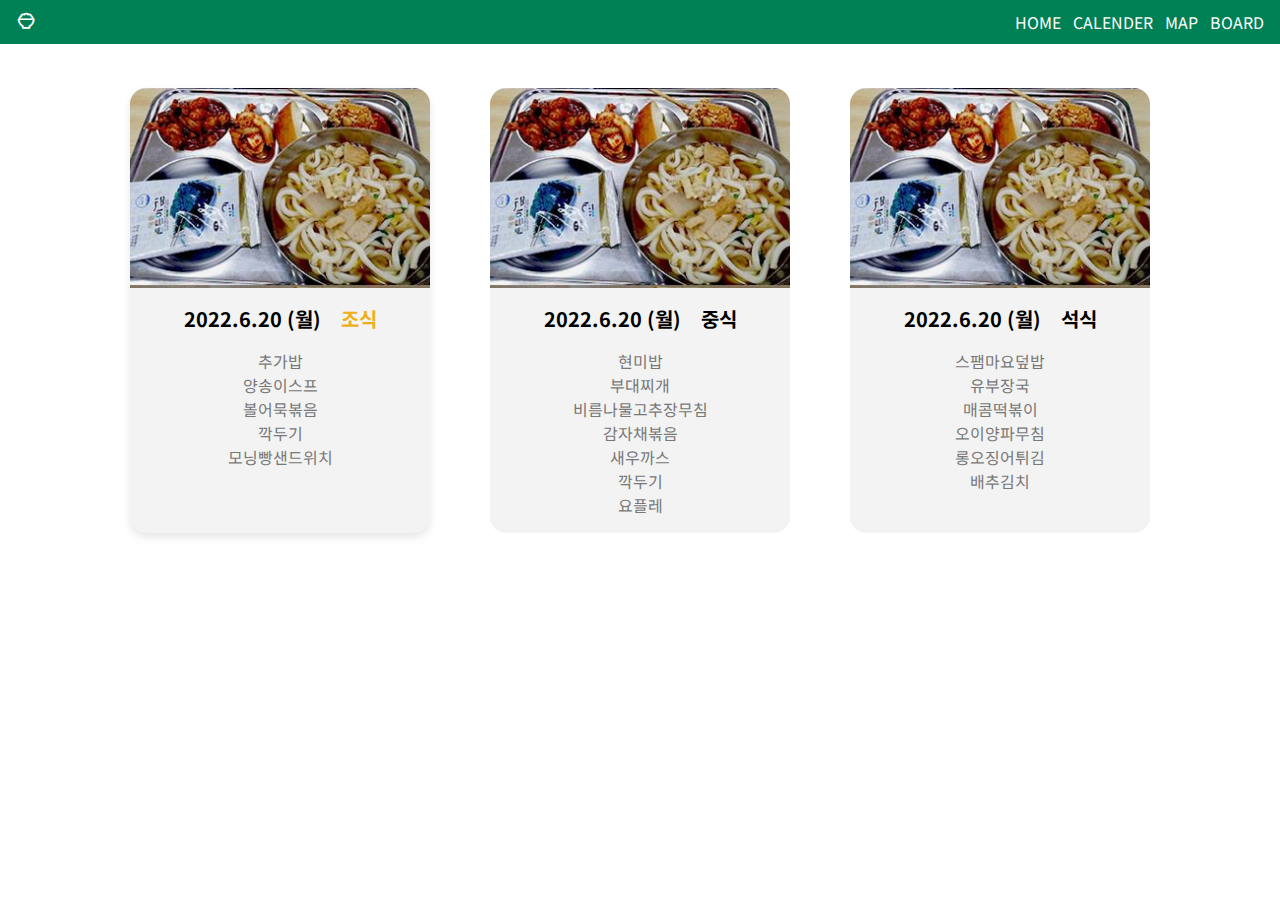
<file: 220608_school cafeteria/index.html>
<!DOCTYPE html>
<html lang="en">
<head>
    <meta charset="UTF-8">
    <meta http-equiv="X-UA-Compatible" content="IE=edge">
    <meta name="viewport" content="width=device-width, initial-scale=1.0">
    <title>Header</title>
    <!-- Boxicons -->
    <link href='https://unpkg.com/boxicons@2.1.2/css/boxicons.min.css' rel='stylesheet'>
    <!-- style.css -->
    <link rel="stylesheet" href="CSS/style.css">
</head>
<body>
    <!-- header -->
    <header class="header" id="header">
        <nav class="nav container">
            <div class="nav-toggle" id="nav-toggle">
                <i class='bx bx-menu'></i>
            </div>
            <a href="" class="nav-logo">
                <i class='bx bx-bowl-rice'></i>
            </a>
            <div class="nav-menu">
                <ul class="nav-list" id="nav-list">
                    <li class="nav-item">
                        <a href="" class="nav-link">HOME</a>
                    </li>
                    <li class="nav-item">
                        <a href="" class="nav-link">CALENDER</a>
                    </li>
                    <li class="nav-item">
                        <a href="" class="nav-link">MAP</a>
                    </li>
                    <li class="nav-item">
                        <a href="" class="nav-link">BOARD</a>
                    </li> 
                </ul>
            </div>
        </nav>
    </header>

    <main id="mainCardID">
        <article class="card">
            <figure class="card-img"></figure>
            <div class="card-description">
                <h3 class="card-title">
                    <div class="card-date">
                        2022.6.20 (월)
                    </div>
                    <div class="card-time">
                        조식
                    </div>
                </h3>
                <p class="card-menu">
                    추가밥<br/>
                    양송이스프<br/>
                    볼어묵볶음<br/>
                    깍두기<br/>
                    모닝빵샌드위치
                </p>
            </div>
        </article>
        <article class="card">
            <figure class="card-img"></figure>
            <div class="card-description">
                <h3 class="card-title">
                    <div class="card-date">
                        2022.6.20 (월)
                    </div>
                    <div class="card-time">
                        중식
                    </div>
                </h3>
                <p class="card-menu">
                    현미밥<br/>
                    부대찌개<br/>
                    비름나물고추장무침<br/>
                    감자채볶음<br/>
                    새우까스<br/>
                    깍두기<br/>
                    요플레
                </p>
            </div>
        </article>
        <article class="card">
            <figure class="card-img"></figure>
            <div class="card-description">
                <h3 class="card-title">
                    <div class="card-date">
                        2022.6.20 (월)
                    </div>
                    <div class="card-time">
                        석식
                    </div>
                </h3>
                <p class="card-menu">
                    스팸마요덮밥<br/>
                    유부장국<br/>
                    매콤떡볶이<br/>
                    오이양파무침<br/>
                    롱오징어튀김<br/>
                    배추김치
                </p>
            </div>
        </article>
    </main>

    <!-- main.js -->
    <script src="JS/main.js"></script>
</body>
</html>
</file>
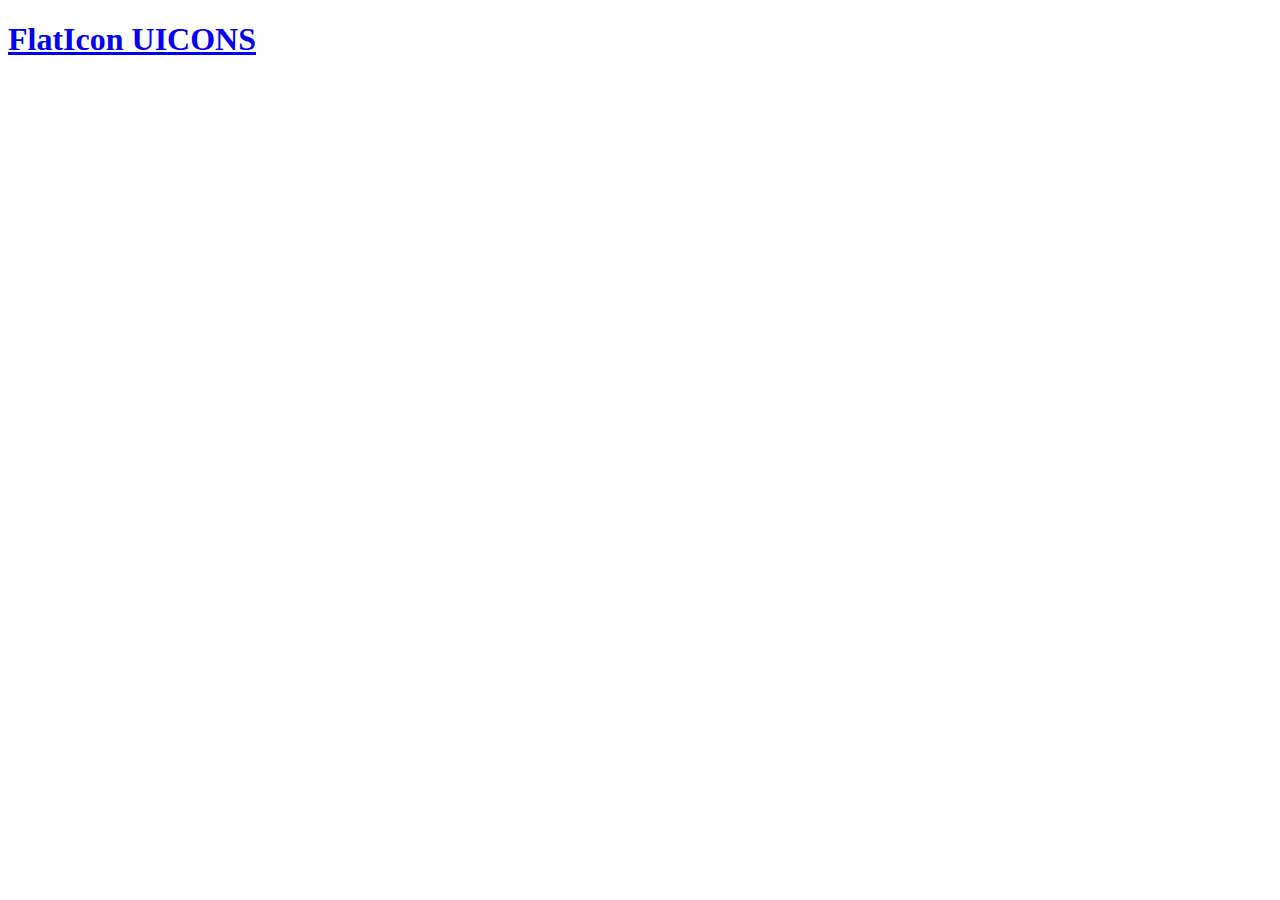
<file: 220418_icon/flaticon.html>
<!DOCTYPE html>
<html lang="en">
<head>
    <meta charset="UTF-8">
    <meta http-equiv="X-UA-Compatible" content="IE=edge">
    <meta name="viewport" content="width=device-width, initial-scale=1.0">
    <title>Flat Icons</title>
    <link rel='stylesheet' href='https://cdn-uicons.flaticon.com/uicons-regular-rounded/css/uicons-regular-rounded.css'>
</head>
<body>
    <h1><a href="https://www.flaticon.com/uicons">FlatIcon UICONS</a></h1>
    <i class="fi fi-rr-microphone-alt"></i>
    <i class="fi fi-rr-circle"></i>
    <i class="fi fi-rr-moon"></i>
    <i class="fi fi-rr-star"></i>
</body>
</html>
</file>
<file: 220608_school cafeteria/CSS/style.css>
/* Google Fonts */
@import url('https://fonts.googleapis.com/css2?family=Noto+Sans+KR:wght@400;500;700&display=swap');

/* Variables CSS */
:root {
    /* color */
    --first-color: hsl(160, 100%, 25%);
    --first-color-bright: hsl(160, 100%, 40%);
    --second-color: hsl(339, 77%, 59%);
    --third-color: hsl(42, 87%, 52%);
    --title-color: hsl(0, 0%, 0%);
    --text-color: hsl(0, 0%, 47%);
    --body-color: #fff;
    --container-color: #fff;

    /* font */
    --body-font: 'Noto Sans KR', sans-serif;
    --biggest-font-size: 2.25rem;
    --h1-font-size: 2rem;
    --h2-font-size: 1.5rem;
    --h3-font-size: 1.25rem;
    --normal-font-size: 1rem;
    --small-font-size: 0.8rem;
    --smaller-font-size: 0.75rem;

    /* font weight */
    --font-medium: 500;
    --font-bold: 700;

    /* z-index */
    --z-index: 100;
}

/* BASE */
* {
    box-sizing: border-box;
    margin: 0;
    padding: 0;
}
body {
    position: relative;
    font-family: var(--body-font);
    font-size: var(--normal-font-size);
    background-color: var(--body-color);
    color: var(--text-color);
}
h1,
h2,
h3 {
    font-weight: var(--font-bold);
    color: var(--title-color);
}
ul {
    list-style: none;
}
a {
    text-decoration: none;
    color: var(--title-color);
}
img {
    max-width: 100%; /* 이미지보다 창 크기가 작아져도 이미지를 다 유지하면서 축소하자 */
    height: auto;
}

/* nav */
.container {
    margin-left: 1rem;
    margin-right: 1rem;
}
header {
    background-color: var(--first-color);
}
nav {
    height: 44px;
    display: flex;
    justify-content: space-between;
    align-items: center;
}
nav i {
    font-size: 1.25rem;
}
nav a {
    color: #fff;
}
.nav-toggle {
    display: none;
    /* visibility: hidden; 보이지는 않지만 자리는 차지함 */
}
.nav-toggle {
    color: #fff;
}
.nav-list {
    display: flex;
    column-gap: 0.75rem;
}
.nav-link {
    display: block; /* 한 줄 전체를 차지해서 링크 동작 하도록... */
}

/* HOME */
h3 {
    font-size: var(--h3-font-size);
}
main {
    display: flex;
    justify-content: center;
    flex-wrap: wrap;
    column-gap: 60px;
    row-gap: 40px;
    margin: 44px 2rem;
}
.card {
    background-color: #f3f3f3;
    border-radius: 1rem;
    /* flex-grow: 1;
    flex-shrink: 0;
    flex-basis: 240px; */
    flex: 1 0 240px; /* 기본 240px이고 커지면 확장하자 */
    max-width: 300px;
}
.now, 
.card:hover {
    box-shadow: 0 4px 8px rgba(0, 0, 0, 0.1);
}
.now .card-time,
.card:hover .card-time {
    color: var(--third-color);
}
.card-img {
    height: 160px;
    padding-bottom: 66.66666666666666667%; /* 그림 비율 유지하며 확대/축소: 160/240 */
    background: url("../img/plate_edit.png") center center;
    background-size: cover;
    border-radius: 1rem 1rem 0 0;
}
.card-description {
    margin: 1rem;
}
.card-title {
    display: flex;
    justify-content: center; /* 날짜|식 가운데 정렬 */
    column-gap: 20px;
}
.card-menu {
    margin-top: 1rem;
    text-align: center; /* 메뉴 가운데 정렬 */
}
/* breakpoints */
/* 2K & 4K */

/* mobile */
@media screen and (max-width: 600px) {
    .nav-toggle {
        display: block; /* nav-toggle 보이자 */
        position: absolute; /* nav-logo 가운데 정렬 위해 */
        cursor: pointer; /* 마우스 포인터: 손 */
    }
    .nav-logo {
        margin: 0 auto; /* 가운데 정렬 */
    }
    .nav-list {
        flex-direction: column;
        /* align-items: center; */
        position: absolute;
        left: 0;
        right: 0;
        top: 44px; /* nav 높이 */
        /* width: 100%; */
        background-color: #2f2f2f;
        height: 0; /* overflow: hidden과 함께 메뉴 안 보이게 하자 */
        overflow: hidden;
        transition: 0.3s;
    }
    .nav-item {
        padding: 0.5rem 0;
        border-bottom: 1px solid #fff;
        text-align: center;
    }
    .show-menu {
        height: 164px;
    }
}
</file>
